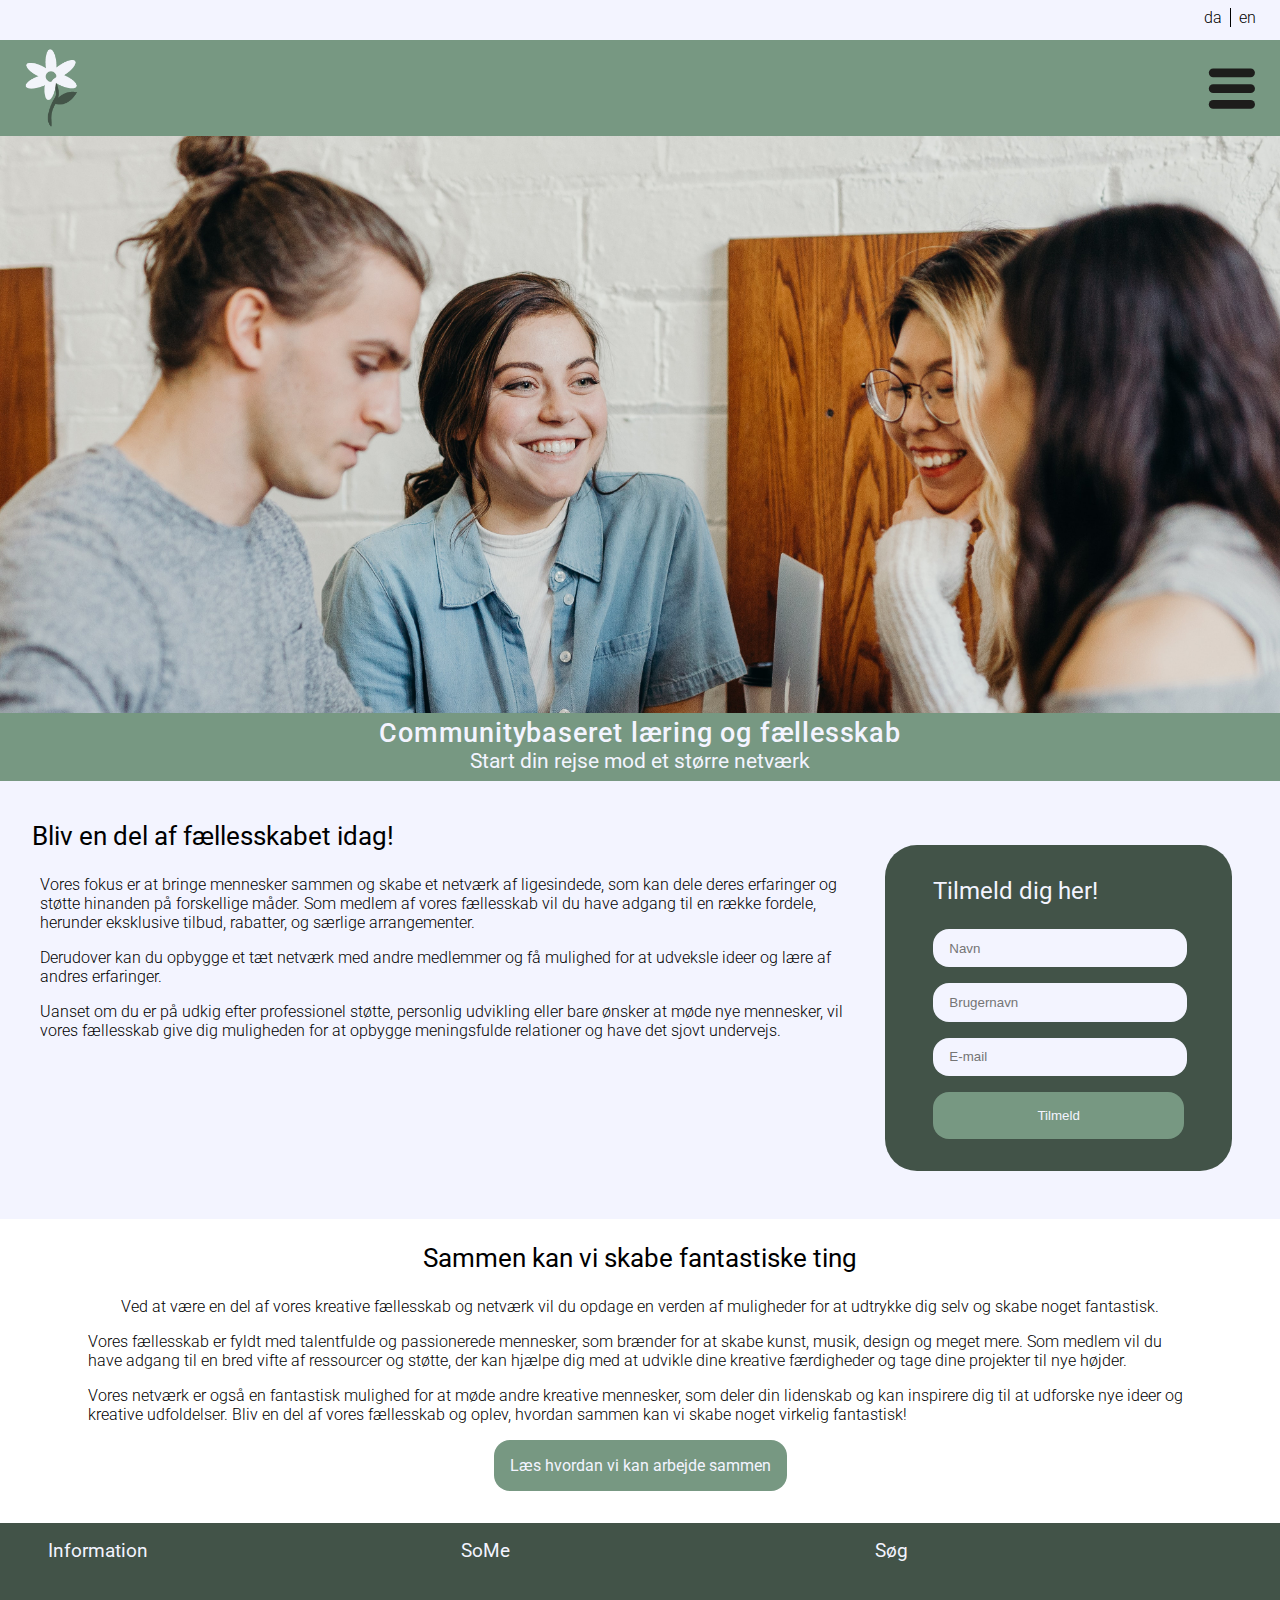
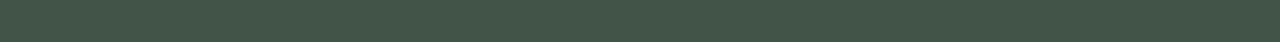
<file: assignment-0202/index.html>
<!DOCTYPE html>
<html lang="da">
<head>
    <meta charset="UTF-8">
    <meta name="viewport" content="width=device-width, initial-scale=1.0">
    <title>Community - assignment </title>
    <!--Stylesheet-->
    <link rel="stylesheet" href="style.css">
    <!--site icon-->
    <link rel="shortcut icon" href="logo-020224.png" type="image">
    <!--Roboto Font-->
    <link rel="preconnect" href="https://fonts.googleapis.com">
    <link rel="preconnect" href="https://fonts.gstatic.com" crossorigin>
    <link href="https://fonts.googleapis.com/css2?family=Roboto:ital,wght@0,100;0,300;0,400;0,500;0,700;0,900;1,100;1,300;1,400;1,500;1,700;1,900&display=swap" rel="stylesheet">
</head>
<body>
    <header>
        <section id="sel-lang">
            <div class="flex lang-opt">
                <p>da</p>
                <div class="divider-vr"></div>
                <p>en</p>
            </div>
        </section>
        <section id="navbar" class="flex space-between">
            <img src="logo-020224.png" alt="vores logo" class="top-logo">
            <button class="burger-menu">
        </button>
    </header>
    <main>
        <section id="top-hero">
                <img src="banner-billede.jpg" alt="en gruppe glade unge mennesker, samlet om en computer" class="full-width-img">
            <div class="hero-title">
                <h1>Communitybaseret læring og fællesskab</h1>
                <h3>Start din rejse mod et større netværk</h3>
            </div>
        </section>
        <section id="subscribe-grid">
            <div class="col-span-2 text-box">  
                <h2>Bliv en del af fællesskabet idag!</h2>
                <p>Vores fokus er at bringe mennesker sammen og skabe et netværk af ligesindede, som kan dele deres erfaringer og støtte hinanden på forskellige måder. Som medlem af vores fællesskab vil du have adgang til en række fordele, herunder eksklusive tilbud, rabatter, og særlige arrangementer.</p>
                <p>Derudover kan du opbygge et tæt netværk med andre medlemmer og få mulighed for at udveksle ideer og lære af andres erfaringer.</p>
                <p>
                    Uanset om du er på udkig efter professionel støtte, personlig udvikling eller bare ønsker at møde nye mennesker, vil vores fællesskab give dig muligheden for at opbygge meningsfulde relationer og have det sjovt undervejs.</p>
            </div>
            <div class="subscribe-form">
                <p class="form-title">Tilmeld dig her!</p>
                <form action="" class="form-fieldset"> 
                    <label for="navn">Navn</label>
                    <input type="text" id="navn" name="navn" placeholder="Navn"><br>
                    <label for="brugernavn">Brugernavn</label>
                    <input type="text" id="brugernavn" name="brugernavn" placeholder="Brugernavn"><br>
                    <label for="E-mail">Email</label>
                    <input type="email" id="email" name="email" placeholder="E-mail"><br>
                    <button type="submit" class="button">Tilmeld</button>
                </form>
            </div>
        </section>
        <section id="learn-more">
            <h2>Sammen kan vi skabe fantastiske ting
            </h2>
            <p>Ved at være en del af vores kreative fællesskab og netværk vil du opdage en verden af muligheder for at udtrykke dig selv og skabe noget fantastisk.</p>
            <p>Vores fællesskab er fyldt med talentfulde og passionerede mennesker, som brænder for at skabe kunst, musik, design og meget mere. Som medlem vil du have adgang til en bred vifte af ressourcer og støtte, der kan hjælpe dig med at udvikle dine kreative færdigheder og tage dine projekter til nye højder.</p>
            <p>Vores netværk er også en fantastisk mulighed for at møde andre kreative mennesker, som deler din lidenskab og kan inspirere dig til at udforske nye ideer og kreative udfoldelser. Bliv en del af vores fællesskab og oplev, hvordan sammen kan vi skabe noget virkelig fantastisk!</p>
            <div class="center"><a href="#" class="button">Læs hvordan vi kan arbejde sammen</a></div>
            
        </section>
    </main>
    <footer>
        <ul id="contact-footer" class="grid-col-3">
            <li>Information</li>
            <li>SoMe</li>
            <li>Søg</li>
        </ul>
    </footer>
</body>
</html>
</file>
<file: assignment-0202/style.css>
*{
    margin: 0;
    padding: 0;
}
h1{
    font-family: 'roboto';
    font-size: 1.7rem;
    font-weight: 500;
    letter-spacing: 0.05rem;
}
h2{
    font-family: 'roboto';
    font-size: 1.6rem;
    font-weight: 400;
    padding: 0.5rem 0 1rem 0;
    }
h3{
    font-family: 'roboto';
    font-size: 1.3rem;
    font-weight: 400;
    padding-bottom: 0.5rem;

}
p{
        font-family: 'roboto';
        font-size: 1rem;
        font-weight: 300;
        padding: 0.5rem 0.5 0.5rem 0;
}
a{
    font-family: 'roboto';
    }

.flex{
    display: flex;

}
.space-between{
    justify-content: space-between;
    align-items: center;
}
#sel-lang{
    max-width: 100%;
    background-color: #f3f4ff;
    height: 1.5rem;
    padding: 0.5rem 1.5rem 0.5rem 0.5rem;
}
.lang-opt{
    float: right;
}
.divider-vr{
    border-left: 0.1rem solid black;
    margin: 0 0.5rem 0 0.5rem;
}

#navbar{
    max-width: 100%;
    max-height: 5rem;
    background-color: #779882;
    padding: 0.5rem 1.5rem 0.5rem 1.5rem;
}
.top-logo{
    max-height: 5rem;
    max-width: auto;
}
.burger-menu{
    height: 3rem;
    width: 3rem;
    background-image: url(buger-icon.svg);
    background-repeat: no-repeat;
    border: 0;
    background-color: #779882;
    background-position-y: 50%;
    background-position-x: 50%;
}
.full-width-img{
    max-width: 100%;
    height: auto;
}
#top-hero{
    background-color: #779882;
    color: #f3f4ff;
    text-align: center;
}


#subscribe-grid{
    display: grid;
    padding:2rem 1rem 2rem 2rem;
    background-color: #f3f4ff;
}

@media (max-width: 50em){
    #subscribe-grid{
        grid-template-columns: 1fr;
    }
}
@media (min-width: 50em){
    #subscribe-grid{
        grid-template-columns: repeat(3, 1fr);
    }
}
.grid-col-3{
    display: grid;
    grid-template-columns: repeat(3, 1fr);
}

.col-span-2{
    grid-column: span 2;
}

.subscribe-form{
    background-color: #425348;
    padding: 2rem 3rem 2rem 3rem;
    margin: 2rem 2rem 1rem 2rem;
    border-radius: 2rem;
    max-width: 80%;
}
.subscribe-form input{
    height: 2rem;
    margin: 0.5rem 0 0.5rem 0;
    padding: 0.2rem 0 0.2rem 1rem;
    border-radius: 1rem;
    border-style: none;
    min-width: 95%;
    background-color: #f3f4ff;
}
label{
    display: none;
}
.button{
    display: block;
    background-color: #779882;
    color: #f3f4ff;
    border-radius: 1rem;
    border-style: none;
    padding: 1rem;
    margin-top: 0.5rem;
    text-align: center;
    cursor: pointer;
}
.subscribe-form button{
    width: 100%;
}
.button:hover{
    background-color: #f3f4ff;
    color: #779882;
}
.form-fieldset{
    max-width: 100%;
}
.form-title{
    color: #f3f4ff;
    font-size: 1.5rem;
    font-weight: 400;
    margin-bottom: 1rem;
}
.text-box p{
    padding:0.5rem;
}
#learn-more{
    display: flex;
    flex-direction: column;
    padding: 1rem 5rem 2rem 5rem;
    align-items: center;
}
#learn-more p{
    padding: 0.5rem;
}
#learn-more .button{
    max-width: fit-content;
    text-decoration: none;
}
footer{
    background-color: #425348;
}
ul{
    list-style: none;
    font-size: 1.2rem;
    font-family: 'roboto';
    color: #f3f4ff;
    font-weight: 400;
    padding: 1rem 1rem 5rem 1.5rem;
}
li{
    padding-left: 1.5rem;
}
li:hover{
    text-decoration: underline;
    cursor: pointer;
}
</file>
